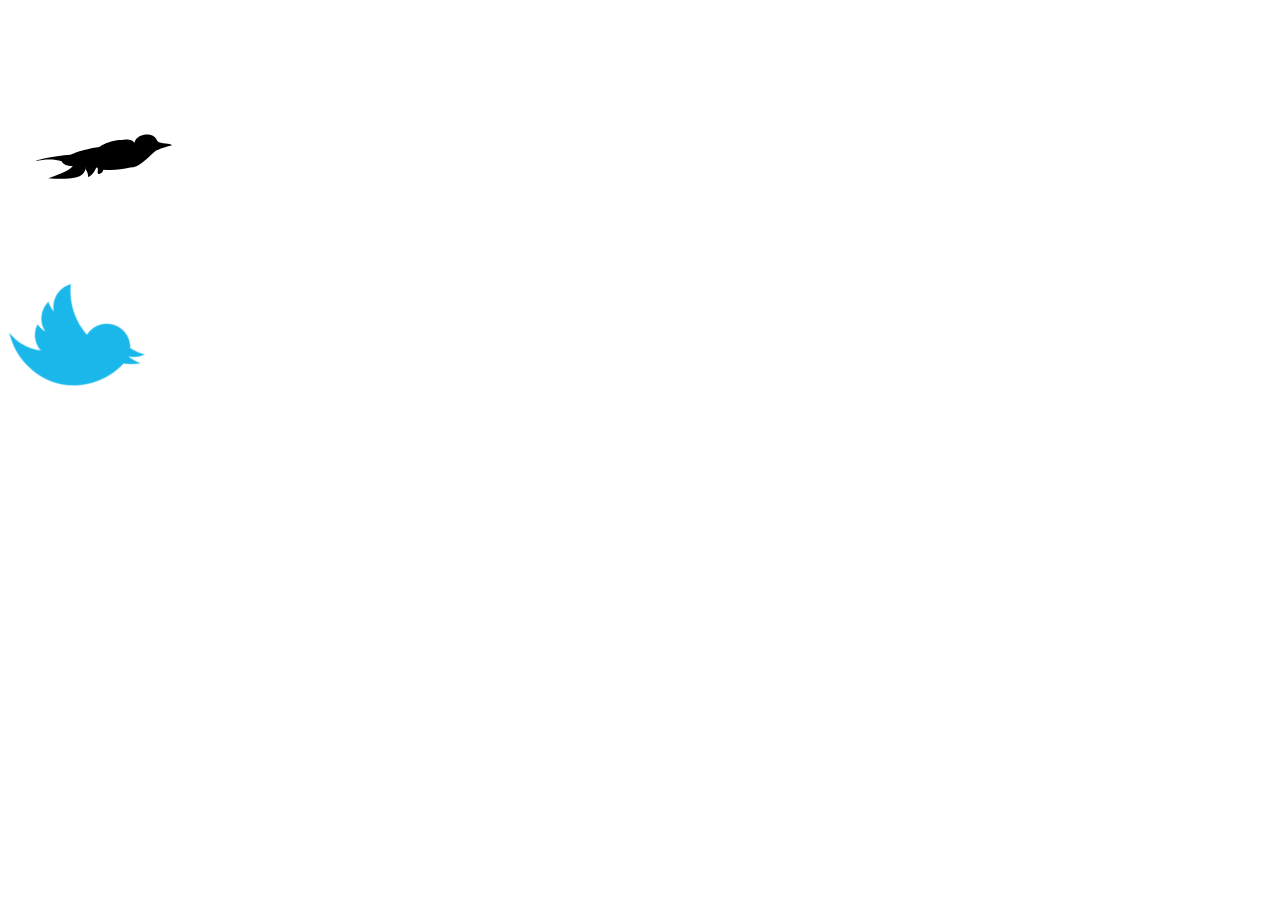
<file: How to create bird animation with the use of css/index.html>
<!DOCTYPE html>
<html lang="en">
    <head>
        <meta charset="UTF-8">
        <meta http-equiv="X-UA-Compatible" content="IE=edge">
        <meta name="viewport" content="width=device-width, initial-scale=1.0">
        <title>How to create Bird Animation Using HTML and CSS</title>
        <style>
            .bird{
                width: 173px;
                height: 271px;
                background-image: url("IMG/sprite.svg");
                background-repeat: no-repeat;
                background-size: cover;
                /* animation: name duration timing-function delay iteration-count direction fill-mode play-state; */
                animation: fly 1s steps(9) infinite;
               
                
            }
            
            @keyframes fly {
                0%{
                    background-position: 0px 0px;
                }
                100%{
                    background-position: -1771px 0px;
                }
            }
            .birdcontainer{
                position: relative;
                /* animation: name duration timing-function delay iteration-count direction fill-mode play-state; */
                animation-name: birdcont;
                animation-duration: 10s;
                animation-iteration-count: infinite;
                animation-timing-function: linear;
                animation-play-state: running;
                position: relative;
                
            }
            @keyframes birdcont {
                from{
                    left:0%;
                }
                to{
                    left: 100%;
                }
            }
            
            .bird2{
                width: 140px;
                height: 150px;
                background-image: url("IMG/twitter\ bird.png");
                background-repeat: no-repeat;
                background-size: cover;
                animation-name: fly2;
                animation-duration: 0.3s;
                animation-iteration-count: infinite;
                animation-timing-function: steps(3);
                transform: rotateZ(45deg);
               
               
            }
            @keyframes fly2 {
                0%{
                    background-position: 0px 0px;
                }
                100%{
                    background-position: -460px 0px;
                }
            }

           
        </style>
    </head>
    <body> 
        <div class="birdcontainer">
            <div class="bird"></div>
            <div class="bird2"></div>
           
        </div> 
        
    </body>
</html>
</file>
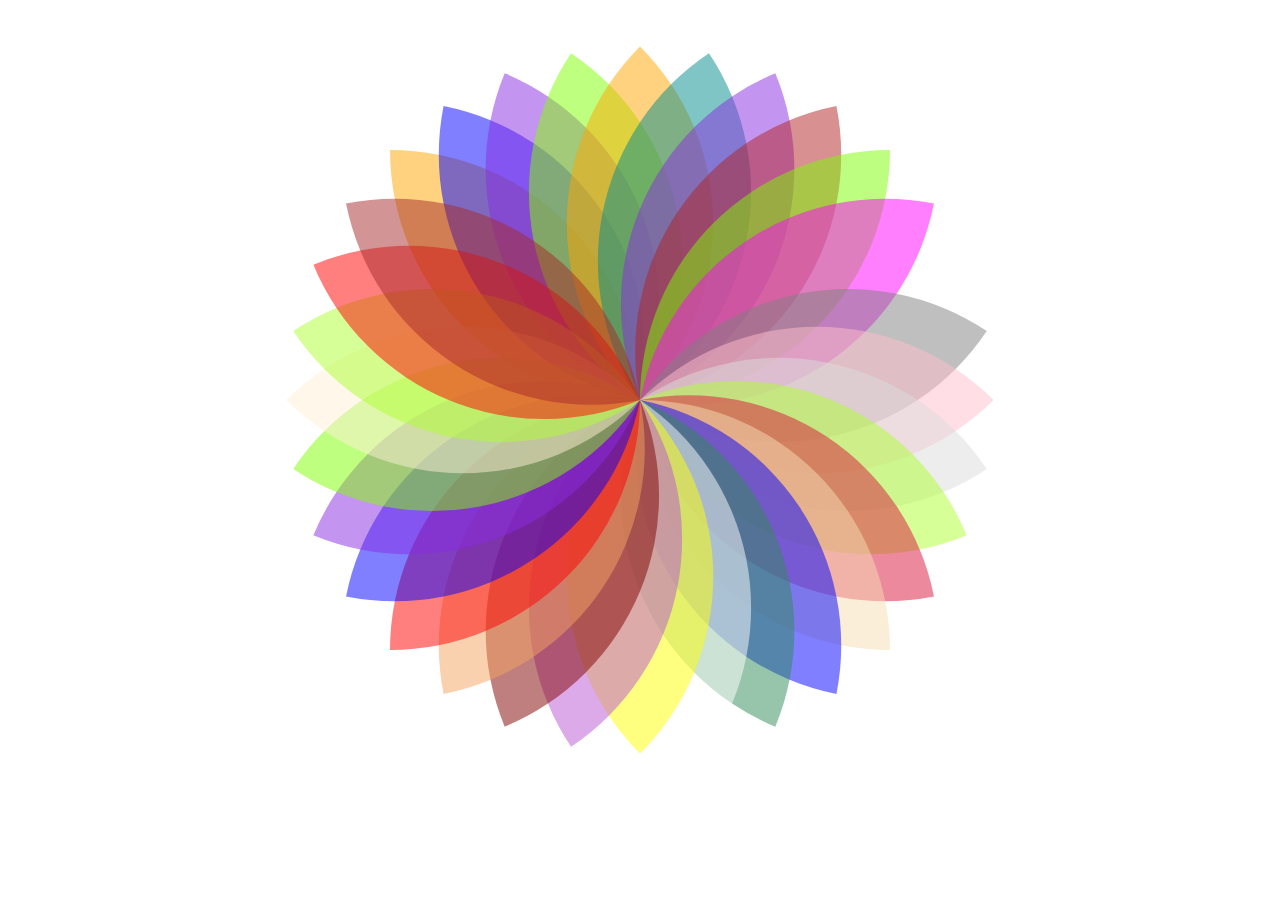
<file: How to create flower animation using html & css/index.html>
<!DOCTYPE html>
<html lang="en">
<head>
    <meta charset="UTF-8">
    <meta name="viewport" content="width=device-width, initial-scale=1.0">
    <title>CSS Flower Animation</title>
    <link rel="stylesheet" href="./css/style.css">

</head>
<body>
    <div class="parent">
        
        <div class="leaf1 common"></div>
        <div class="leaf2 common"></div>
        <div class="leaf3 common"></div>
        <div class="leaf4 common"></div>
        <div class="leaf5 common"></div>
        <div class="leaf6 common"></div>
        <div class="leaf7 common"></div>
        <div class="leaf8 common"></div>
        <div class="leaf9 common"></div>
        <div class="leaf10 common"></div>
        <div class="leaf11common"></div>
        <div class="leaf12  common"></div>
        <div class="leaf13 common"></div>
        <div class="leaf14 common"></div>
        <div class="leaf15 common"></div>
        <div class="leaf16 common"></div>
        <div class="leaf17 common"></div>
        <div class="leaf18 common"></div>
        <div class="leaf19 common"></div>
        <div class="leaf20 common"></div>
        <div class="leaf21 common"></div>
        <div class="leaf22 common"></div>
        <div class="leaf23 common"></div>
        <div class="leaf24 common"></div>
        <div class="leaf25 common"></div>
        <div class="leaf26 common"></div>
        <div class="leaf27 common"></div>
        <div class="leaf28 common"></div>
        <div class="leaf29 common"></div>
        <div class="leaf30 common"></div>
        <div class="leaf31 common"></div>
        <div class="leaf32 common"></div>
        
        

                
                




    </div>
    
</body>
</html>
</file>
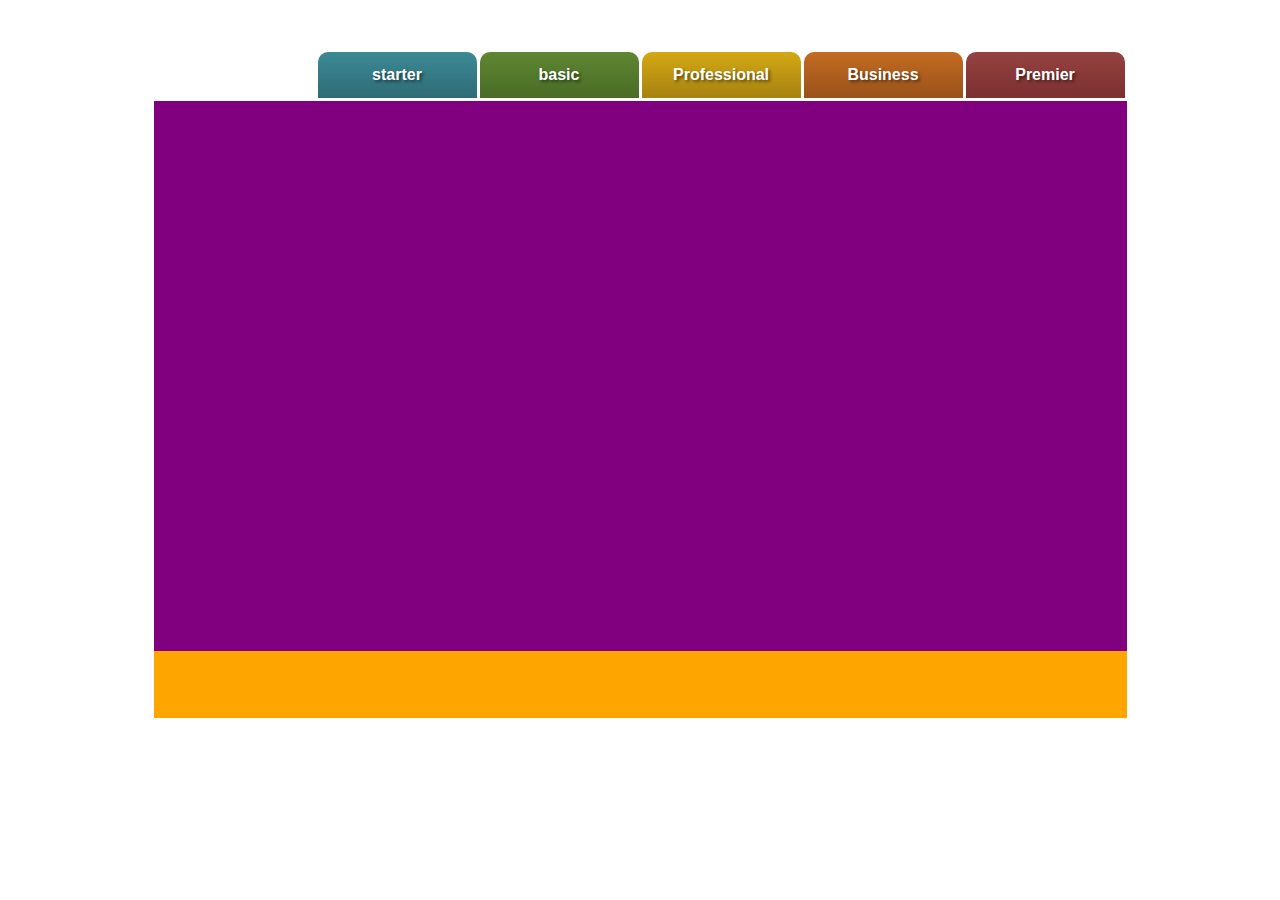
<file: Pricing table/html/index.html>
<!doctype html>
<html lang="en">
  <head>
    <meta charset="UTF-8" />
    <meta name="viewport" content="width=device-width, initial-scale=1.0" />
    <title>Create a pricing table</title>
    <style>
      .mytable {
        width: 959x;
        margin: 50px auto;
        font-family: Arial, Helvetica, sans-serif;
      }

      .mytable thead {
        display: block;
        height: 50px;
      }

      .mytable tbody {
        display: block;
        height: 550px;
        background: purple;
      }

      .mytable tfoot {
        display: block;
        height: 67px;
        background: orange;
      }

      .skyblue {
        background-image: -webkit-linear-gradient(top, #3a8a95, #2f6b75);
      }

      .common {
        width: 159px;
        height: 46px;
        border-top-left-radius: 10px;
        border-top-right-radius: 10px;
        text-align: center;
        line-height: 46px;
        text-shadow: 2px 2px 3px rgba(0, 0, 0, 0.5);
        margin: 0px 1px;

        color: #fff;
      }

      .blank {
        background: none;
      }

      .skyblue {
        background-image: -webkit-linear-gradient(top, #3a8a95, #2f6b75);
      }

      .green {
        background-image: -webkit-linear-gradient(top, #5d8731, #4a6b26);
      }

      .yellow {
        background-image: -webkit-linear-gradient(top, #d4a814, #a68210);
      }

      .orange {
        background-image: -webkit-linear-gradient(top, #c36b21, #99521a);
      }

      .maroon {
        background-image: -webkit-linear-gradient(top, #954141, #7c3030);
      }
    </style>
  </head>
  <body>
    <table class="mytable" border="0" cellspacing="1" cellpadding="0">
      <thead>
        <tr>
          <th>
            <div class="blank common"></div>
          </th>
          <th>
            <div class="skyblue common">starter</div>
          </th>
          <th>
            <div class="green common">basic</div>
          </th>
          <th>
            <div class="yellow common">Professional</div>
          </th>
          <th>
            <div class="orange common">Business</div>
          </th>
          <th>
            <div class="maroon common">Premier</div>
          </th>
        </tr>
      </thead>

      <tbody></tbody>
      <tfoot></tfoot>
    </table>
  </body>
</html>
</file>
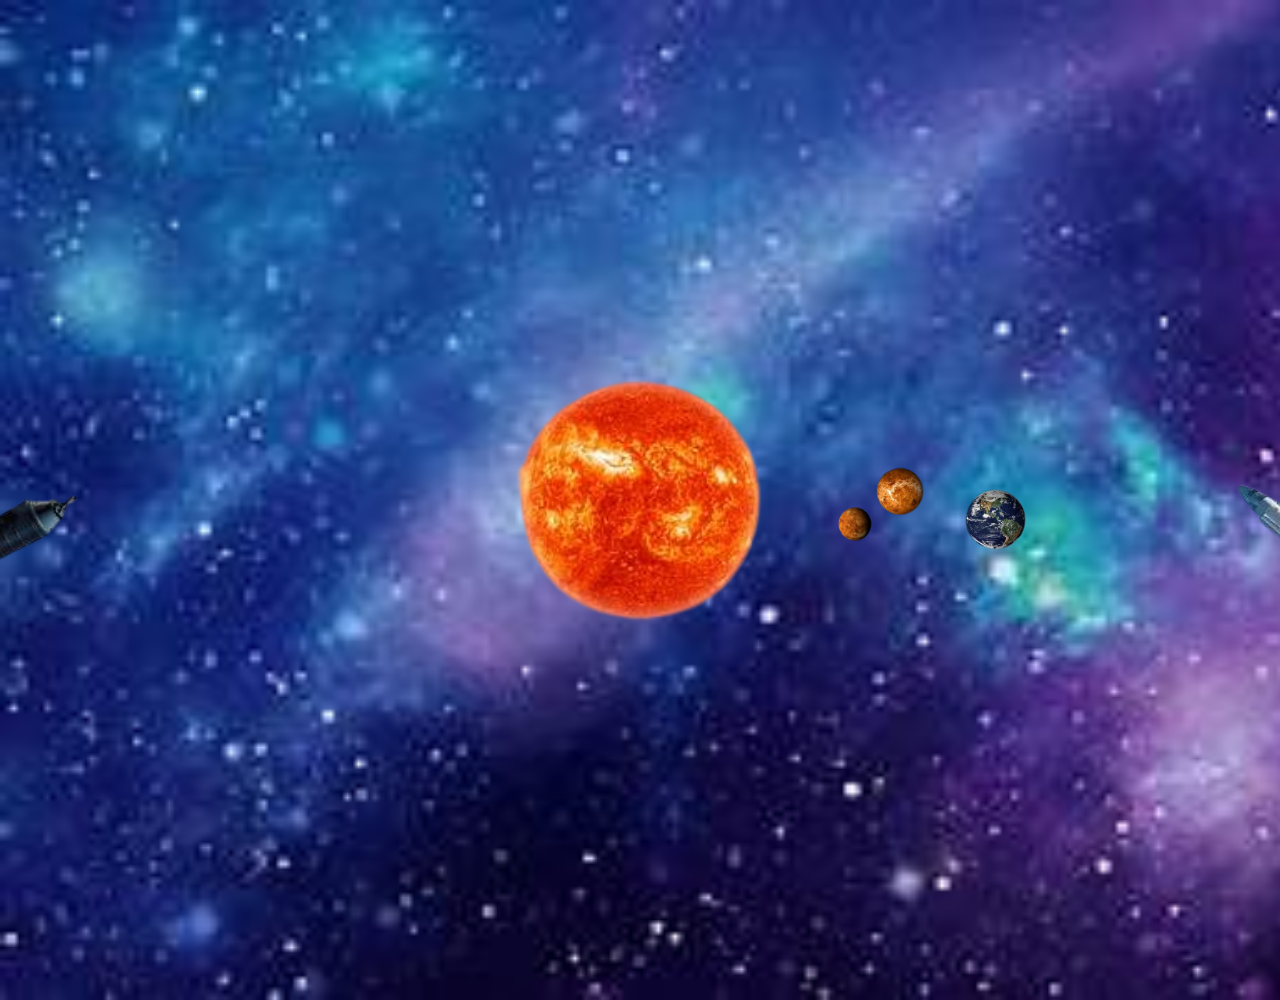
<file: Solar system/HTML/index.html>
<!DOCTYPE html>
<html lang="en">
<head>
    <meta charset="UTF-8">
    <meta name="viewport" content="width=device-width, initial-scale=1.0">
    <title>Solar system</title>
    <style>

        body{
            background-image: url("../IMG/p10.jpg");
            background-size: cover;
        }

        
            
        
        .sun{
            background-image: url("../IMG/sun.png");
            background-size: cover;
             width: 300px;
            height: 300px;
            border-radius: 100px;
            margin: 350px auto;
            position: relative;
        
        }
           

         .mercury{
        background-image: url("../IMG/mercury.png");
            background-size: contain;
             width: 50px;
            height: 50px;
            border-radius: 100px;
            background-repeat: no-repeat;
            margin: 350px auto;
             animation-name:animmercury;
            animation-duration: 1s;
            animation-iteration-count: infinite;
            animation-timing-function: linear;
            position: absolute;
            transform-origin: -160px 0px;
            bottom: -255px;
            right: -90px;
            
            
      
            
            
           
        }

            @keyframes animmercury {
                0% {
                    transform: rotateZ(0deg);
                }

                100% {
                    transform: rotateZ(359deg);
                }
            }

            .venus{

            background-image: url("../IMG/venus.png");
            background-size: contain;
             width: 100px;
            height: 100px;
            border-radius: 100px;
            background-repeat: no-repeat;
            margin: 350px auto;
             animation-name:animvenus;
            animation-duration: 2s;
            animation-iteration-count: infinite;
            animation-timing-function: linear;
            position: absolute;
            transform-origin: -225px 0px;
            bottom: -254px;
            right: -160px;
            
            
            
            
      
            
            
           
        }

            @keyframes animvenus {
                0% {
                    transform: rotateZ(0deg);
                }

                100% {
                    transform: rotateZ(359deg);
                }
            }

            .earth{
                

            background-image: url("../IMG/earth.png");
            background-size: contain;
             width: 70px;
            height: 70px;
            border-radius: 100px;
            background-repeat: no-repeat;
            margin: 350px auto;
             animation-name:animvenus;
            animation-duration: 3s;
            animation-iteration-count: infinite;
            animation-timing-function: linear;
            position: absolute;
            transform-origin: -225px 0px;
            bottom: -254px;
            right: -240px;
            
        }

            @keyframes animvenus {
                0% {
                    transform: rotateZ(0deg);
                }

                100% {
                    transform: rotateZ(359deg);
                }
            }

            .aerospace{
                 background-image: url("../IMG/aerospac.png");
            background-size: contain;
             width: 400px;
            height: 400px;
            border-radius: 100px;
            background-repeat: no-repeat;
            margin: 350px auto;
             animation-name:aeroanim;
            animation-duration: 4s;
            animation-iteration-count: infinite;
            animation-timing-function: linear;
            position: absolute;
            transform-origin: 0px 800px;
            
            top: -254px;
            left: -700px;
            
        }

            @keyframes aeroanim {
                0% {
                    transform: scale(1,1);
                }

                100% {
                    transform: scale(2,2);
                }
            }


              .aero{
                 background-image: url("../IMG/aero.png");
            background-size: contain;
             width: 400px;
            height: 400px;
            border-radius: 100px;
            background-repeat: no-repeat;
            margin: 350px auto;
             animation-name:aero1anim;
            animation-duration: 4s;
            animation-iteration-count: infinite;
            animation-timing-function: linear;
            position: absolute;
            transform-origin: 0px 800px;
            
            top: -254px;
            right: -700px;
            
        }

            @keyframes aero1anim {
                0% {
                    transform: scale(1,1);
                }

                100% {
                    transform: scale(2,2);
                }
            }

            

            
        
        
           

            
            

        

    </style>
</head>
<body>
   <div class="sun common">
   <div class="mercury common"></div>
   <div class="venus common"></div>
   <div class="earth"></div>
   <div class="aerospace"></div>
      <div class="aero"></div>

   </div>
   
   



</body>
</html>
</file>
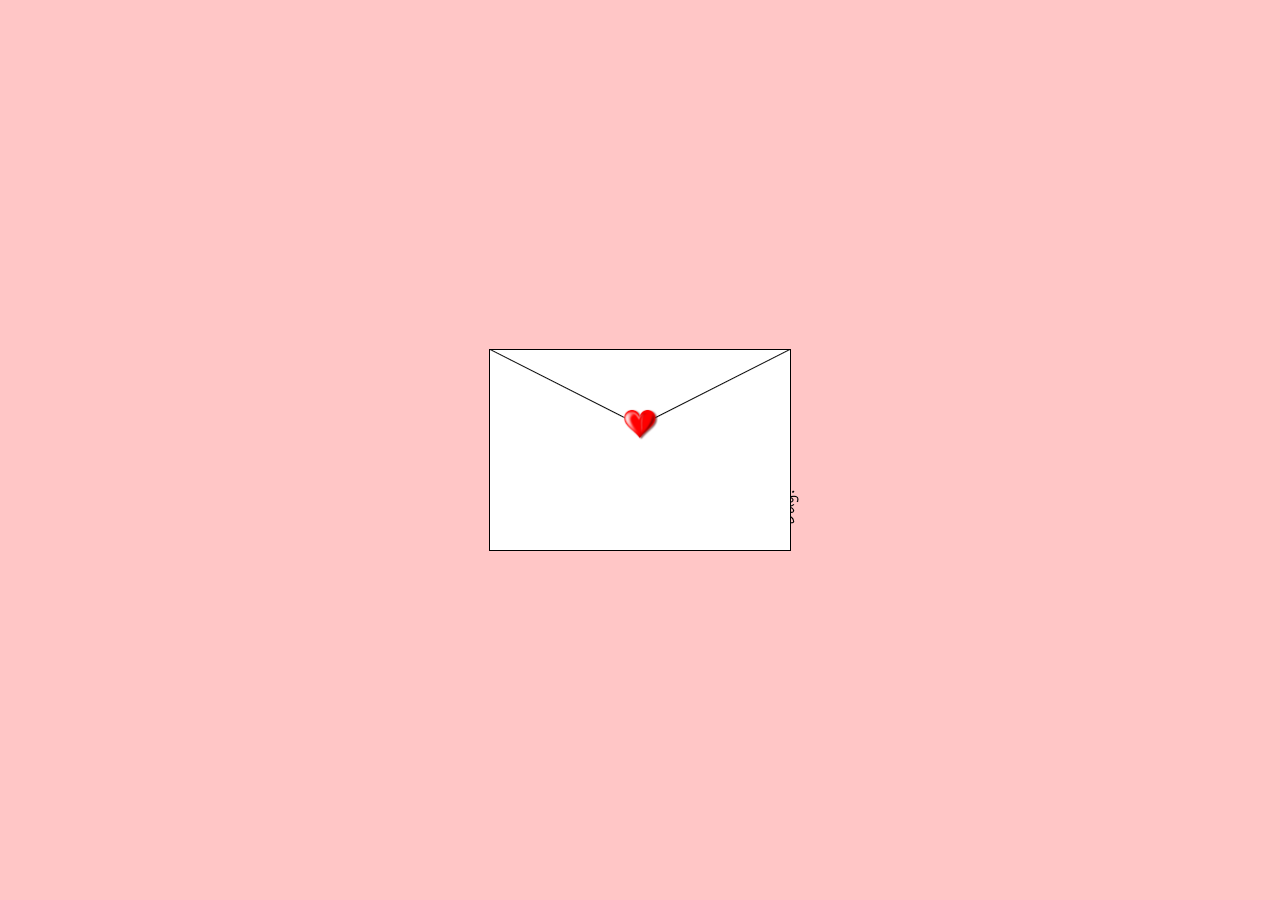
<file: valentine day special project/HTML/index.html>
<!DOCTYPE html>
<html lang="en">
<head>
    <meta charset="UTF-8">
    <meta name="viewport" content="width=device-width, initial-scale=1.0">
    <title>Valentine's Day card</title>
    <link
        href="https://fonts.googleapis.com/css2?family=Annie+Use+Your+Telescope&family=Petemoss&family=Roboto:ital,wght@0,100..900;1,100..900&family=Shantell+Sans:ital,wght@0,300..800;1,300..800&display=swap"
        rel="stylesheet">
    <link rel="stylesheet" href="../CSS/style.css">
</head>
<body>
    <div class="envelope">
        <div class="envelope-lid"></div>
        <div class="envelope-lid envelope-lid-secondary"></div>
        <div class="card-wrapper">
            <div class="card">
                <div class="card-cover">
                    <div class="card-side card-side-primary">
                        <h1 class="card-title">
                            <span class="card-title-secondary">Happy</span>Gift baskets
                            <span class="card-title-main">Valentine <span
                                    class="card-title-apostrophe">❤️</span>sat</span>
                            <span class="card-title-secondary">Day</span>
                        </h1>
                    </div>
                    <div class="card-side card-side-secondary"></div>
                </div>
                <div class="card-body">
                    <p>To my love,</p>
                    <p>From the moment I first saw you, I knew I wanted to smell
                        your farts forever. Here's to a lifetime of love, laughter, and questionable air quality —
                    </p>
                    <p>Happy Valentine's Day!</p>
                </div>
            </div>
        </div>
        <div class="heart-seal"></div> </div>
       
</body>
</html>
</file>
<file: How to create flower animation using html & css/css/style.css>
.parent{
        width: 500px;
        height: 500px;
        margin: 150px auto;
        position: relative;
        animation: rotate 10s linear infinite 1s;
    }

    @keyframes rotate {
        0%{
            transform: rotate(0deg);
        }

        100%{
            transform: rotate(359deg);
        }
    }

    .parent > div{
        position: absolute;
        top: 0px;
        left: 0px;
    }

    .common{
         width: 250px;
        height: 250px;
        border-top-right-radius: 250px;
        border-bottom-left-radius: 250px;
      
        transform-origin: right bottom;
        opacity: 0.5;
       
        
    }
    .leaf1{
        background: orange;  
        transform: rotatez(0deg);  
    }

    .leaf2{
        background: blue;
        transform: rotatez(11.25deg);

    }

    .leaf3{
        background: blueviolet;
        transform: rotatez(22.50deg);

    }

    .leaf4{
        background: chartreuse;
        transform: rotatez(33.75deg);
 }

  .leaf5{
        background: orange;  
        transform: rotatez(45deg);  
    }

    .leaf6{
        background: darkcyan;
        transform: rotatez(56.25deg);

    }

    .leaf7{
        background: blueviolet;
        transform: rotatez(67.5deg);

    }

    .leaf8{
        background: firebrick;
        transform: rotatez(78.75deg);

    }

    
    .leaf9{
        background: lawngreen;  
        transform: rotatez(90deg);  
    }

    .leaf10{
        background: fuchsia;
        transform: rotatez(101.25deg);

    }

    .leaf11{
        background: goldenrod;
        transform: rotatez(112.5deg);

    }

    .leaf12{
        background: gray;
        transform: rotatez(123.75deg);
 }

  .leaf13{
        background: pink;  
        transform: rotatez(135deg);  
    }

    .leaf14{
        background: gainsboro;
        transform: rotatez(146.25deg);

    }

    .leaf15{
        background: greenyellow;
        transform: rotatez(157.5deg);

    }

    .leaf16{
        background: crimson;
        transform: rotatez(168.75deg);

    }

    
    .leaf17{
        background: wheat;  
        transform: rotatez(180deg);  
    }

    .leaf18{
        background: blue;
        transform: rotatez(191.25deg);

    }

    .leaf19{
        background: seagreen;
        transform: rotatez(202.5deg);

    }

    .leaf20{
        background: white;
        transform: rotatez(213.75deg);
 }

  .leaf21{
        background: yellow;  
        transform: rotatez(225deg);  
    }

    .leaf22{
        background: mediumorchid;
        transform: rotatez(236.25deg);

    }

    .leaf23{
        background: maroon;
        transform: rotatez(247.5deg);

    }

    .leaf24{
        background: sandybrown;
        transform: rotatez(258.75deg);

    }

    
    .leaf25{
        background: red;  
        transform: rotatez(270deg);  
    }

    .leaf26{
        background: blue;
        transform: rotatez(281.25deg);

    }

    .leaf27{
        background: blueviolet;
        transform: rotatez(292.5deg);

    }

    .leaf28{
        background: chartreuse;
        transform: rotatez(303.75deg);
 }

  .leaf29{
        background: papayawhip;  
        transform: rotatez(315deg);  
    }

    .leaf30{
        background: greenyellow;
        transform: rotatez(326.25deg);

    }

    .leaf31{
        background: red;
        transform: rotatez(337.5deg);

    }

    .leaf32{
        background: brown;
        transform: rotatez(348.75deg);

    }
</file>
<file: valentine day special project/CSS/style.css>
*,
*::before,
*::after {
    box-sizing: border-box;
    margin: 0;
    padding: 0;
}
body {
    font-family: "Roboto", serif;
    background-color: #FFC6C6;
}
.card-wrapper {
    perspective: 1000px;
    transform: rotate(-90deg);
}
.card {
    width: 180px;
    height: 280px;
    background-color: #fff;
    border: 1px solid;
    transform-style: preserve-3d;
    will-change: transform;
    transition: transform 250ms;
    box-shadow: inset 5px 0 10px rgba(0, 0, 0, 0.1);
}
.envelope:hover .card {
    transform: rotateY(-15deg);
    transition-delay: 1750ms;
}
/* Card cover styling */
.card-cover {
    position: absolute;
    inset: 0;
    text-align: center;
    outline: 1px solid #000;
    transform-style: preserve-3d;
    transform-origin: left;
    transition: transform 500ms 0ms;
}
.envelope:hover .card-cover {
    transform: rotateY(-135deg);
    transition-delay: 2250ms;
}
.card-side {
    position: absolute;
    inset: 0;
    backface-visibility: hidden;
    background-color: #fff;
    display: grid;
    place-items: center;
}
.card-side-secondary {
    background-color: #fff;
    transform: rotateY(180deg);
    box-shadow: inset -5px 0 10px rgba(0, 0, 0, 0.1);
}
.card-title {
    position: relative;
    font-weight: 300;
    text-align: center;
    user-select: none;
}
.card-title span {
    display: block;
}
.card-title-secondary{
    font-size: 16px;
    letter-spacing: 3px;
    text-transform: uppercase;
}
.card-title-main {
    font-family: "Petemoss", serif;
    font-size: 64px;
    font-weight: 400;
}
.card-title-apostrophe {
    position: absolute;
    top: 34px;
    right: 8px;
    font-size: 10px;
}
/* Card body styling */
.card-body {
    font-family: "Shantell Sans", serif;
    padding: 14px;
}
.card-body p {
    font-size:17PX;
    font-weight: 300;
}
.card-body p+p {
    margin-top: 10px;
}
/* Envelope styling */
.envelope {
    width: 300px;
    height: 200px;
    background-color: #fff;
    display: grid;
    place-content: center;
    cursor: pointer;
    position: absolute;
    top: 50%;
    left: 50%;
    transform: translate(-50%, -50%);
    box-shadow: 0 0 0 1px #000;
}
.envelope::after {
    content: '';
    position: absolute;
    inset: 0;
    border-top: 75px solid transparent;
    border-right: 150px solid white;
    border-bottom: 125px solid white;
    border-left: 150px solid white;
}
.envelope:hover .card-wrapper {
    animation: show-card 1000ms 600ms forwards;
}
.envelope:not(:hover) .card-wrapper {
    animation: hide-card 1000ms forwards;
}
/* Keyframes */
@keyframes show-card {
    50% {
        transform: translateY(-75%) rotate(-90deg);
        z-index: -1;
    }
    100% {
        transform: translateY(0) rotate(0deg);
        z-index: 10;
    }
}
@keyframes hide-card {
    0% {
        z-index: 10;
        transform: rotate(0deg);
    }
    50% {
        transform: translateY(-75%) rotate(-90deg);
        z-index: -1;
    }
    100% {
        transform: translateY(0) rotate(-90deg);
    }
}
/* Card lid styling */
.envelope-lid {
    position: absolute;
    inset: 0;
    z-index: 1;
}
.envelope-lid::before,
.envelope-lid::after {
    content: '';
    position: absolute;
    top: 0;
    width: 1px;
    height: calc(100% - 31.85px);
    background-color: #000;
}
.envelope-lid::before {
    left: 0;
    transform: rotate(-63.1deg);
    transform-origin: top left;
}
.envelope-lid::after {
    right: 0;
    transform: rotate(63.1deg);
    transform-origin: top right;
}
.envelope-lid-secondary {
    background-color: #fff;
    clip-path: polygon(50% 38%, 0 0, 100% 0);
    transition: transform 500ms 1000ms;
    transform-origin: top;
}
.envelope:hover .envelope-lid-secondary {
    transform: rotateX(180deg);
    transition-delay: 100ms;
    animation: open-lid-stacking 500ms forwards;
}
.envelope:not(:hover) .envelope-lid-secondary {
    animation: close-lid-stacking 1250ms forwards;
}
@keyframes open-lid-stacking {
    50% {
        z-index: 1;
    }
    100% {
        z-index: -1;
    }
}
@keyframes close-lid-stacking {
    0%,
    50% {
        z-index: -2;
    }
    100% {
        z-index: 1;
    }
}
/* Heart Seal */
.heart-seal {
    position: absolute;
    top: 37%;
    left: 50%;
    transform: translate(-50%, -50%);
    width: 36px;
    height: 32px; 
    background-image: url("./IMG/heart.png");
    background-size: cover; 
    background-repeat: no-repeat;
    z-index: 2;
    opacity: 1;
    transition: opacity 2s ease;
}
</file>
